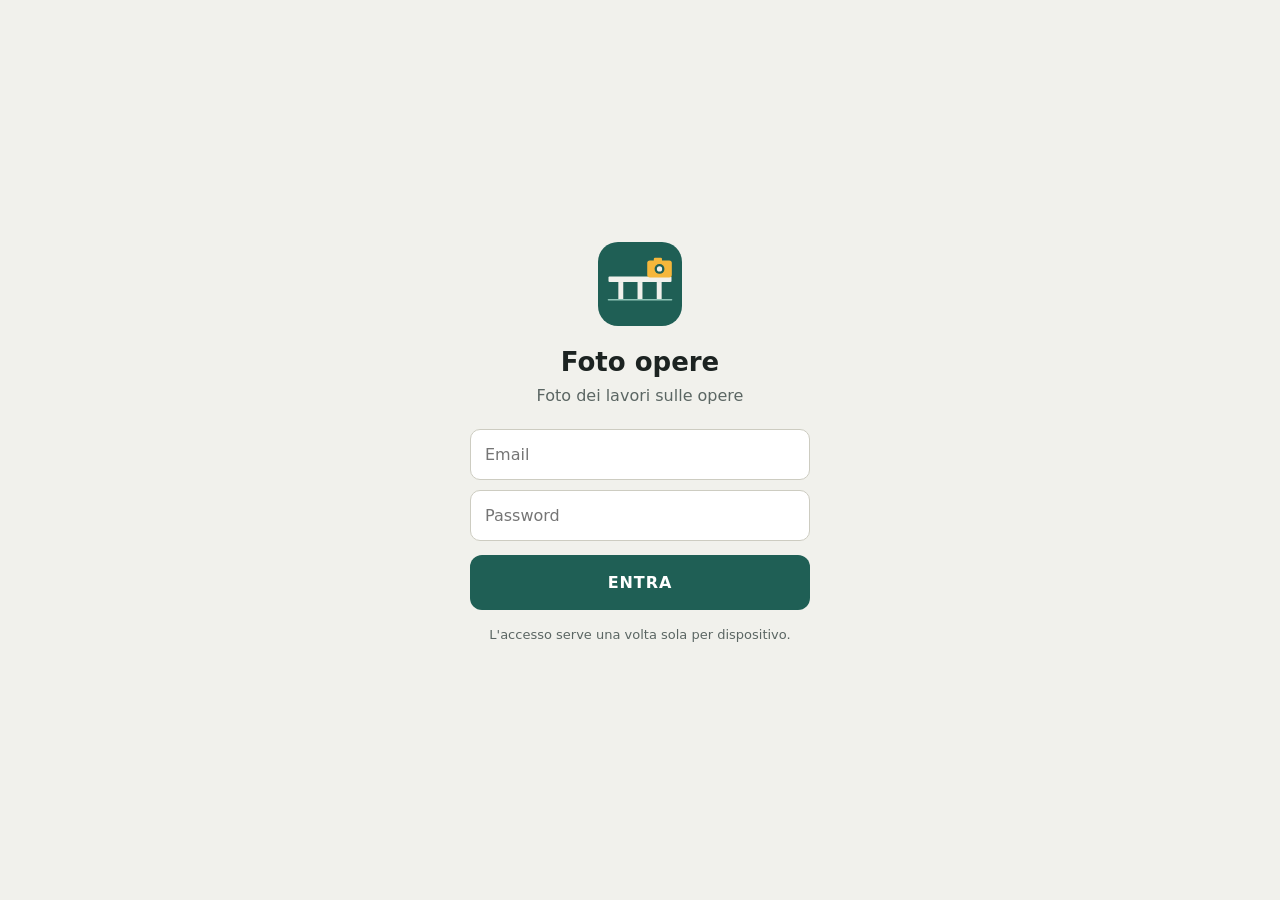
<file: index.html>
<!doctype html>
<html lang="it">
<head>
<meta charset="utf-8">
<meta name="viewport" content="width=device-width,initial-scale=1,viewport-fit=cover,user-scalable=no">
<meta name="theme-color" content="#1F5F55">
<meta name="apple-mobile-web-app-capable" content="yes">
<meta name="apple-mobile-web-app-status-bar-style" content="black-translucent">
<title>Foto opere</title>
<link rel="manifest" href="manifest.json">
<link rel="stylesheet" href="stile.css">
</head>
<body>

<!-- ------------------------------------------------------------ accesso -->
<section class="schermata attiva" id="s-accesso">
  <div class="accesso">
    <img src="icona.svg" alt="" class="marchio">
    <h1>Foto opere</h1>
    <p class="occhiello">Foto dei lavori sulle opere</p>
    <form id="modulo-accesso" onsubmit="return false">
      <input type="email" id="email" placeholder="Email" autocomplete="username" required>
      <input type="password" id="password" placeholder="Password" autocomplete="current-password" required>
      <button type="submit" class="salva" id="b-entra">ENTRA</button>
      <p class="errore-accesso" id="errore-accesso" hidden></p>
    </form>
    <p class="nota-accesso">L'accesso serve una volta sola per dispositivo.</p>
  </div>
</section>

<!-- ------------------------------------------------------------- scatto -->
<section class="schermata" id="s-scatto">
  <div class="posizione cercando" id="posizione">
    <span class="dove" id="dove">Cerco la posizione…</span>
    <span class="opera" id="opera-vicina"></span>
    <span class="segnale" id="segnale">GPS in attesa</span>
    <div class="scelte">
      <button type="button" class="scelta" id="b-cambia-ponte">Cambia opera</button>
      <button type="button" class="scelta" id="b-torna-auto" hidden>Torna al più vicino</button>
    </div>
  </div>

  <div class="tipi" id="tipi" role="radiogroup" aria-label="Cosa stai fotografando">
    <button type="button" class="tipo" data-tipo="giunti" role="radio">Giunti</button>
    <button type="button" class="tipo" data-tipo="pavimentazioni" role="radio">Pavimentazioni</button>
    <button type="button" class="tipo" data-tipo="strutture" role="radio">Strutture</button>
    <button type="button" class="tipo" data-tipo="altro" role="radio">Altro</button>
  </div>

  <div class="centro">
    <p class="suggerimento" id="suggerimento">Scegli cosa stai fotografando,<br>poi un tocco per ogni foto.</p>
    <button class="scatta" id="b-scatta" type="button">
      <svg viewBox="0 0 24 24" fill="none" stroke="currentColor" stroke-width="1.7">
        <path d="M4 8h3l1.5-2h7L17 8h3a1 1 0 0 1 1 1v9a1 1 0 0 1-1 1H4a1 1 0 0 1-1-1V9a1 1 0 0 1 1-1z"/>
        <circle cx="12" cy="13.5" r="3.4"/>
      </svg>
      SCATTA FOTO
    </button>
  </div>

  <div class="coda">
    <div class="coda-testa">
      <span id="coda-testo">Tutto sincronizzato</span>
      <button type="button" class="invia-ora" id="b-sincronizza" hidden>Invia ora</button>
    </div>
    <div id="recenti"></div>
    <div class="piede">
      <span id="versione"></span>
      <button type="button" class="esci" id="b-esci">Esci</button>
    </div>
  </div>
</section>

<!-- ----------------------------------------------------- scelta dell'opera -->
<section class="schermata" id="s-scelta">
  <header class="testata-scelta">
    <button type="button" class="indietro" id="b-scelta-chiudi" aria-label="Chiudi">&times;</button>
    <input type="search" id="cerca-ponte" placeholder="Cerca un'opera: nome, strada, comune, km…" autocomplete="off">
  </header>
  <div class="elenco" id="elenco-ponti"></div>
</section>

<!-- ------------------------------------------------------ una foto, dopo -->
<section class="schermata" id="s-foto">
  <header class="testata-scelta">
    <button type="button" class="indietro" id="b-foto-chiudi" aria-label="Chiudi">&times;</button>
    <strong id="foto-titolo">Foto</strong>
  </header>
  <div class="corpo" id="foto-corpo">
    <img id="foto-img" alt="">
    <button type="button" class="riga-scelta" id="b-foto-ponte"></button>
    <div class="tipi" id="foto-tipi">
      <button type="button" class="tipo" data-tipo="giunti">Giunti</button>
      <button type="button" class="tipo" data-tipo="pavimentazioni">Pavimentazioni</button>
      <button type="button" class="tipo" data-tipo="strutture">Strutture</button>
      <button type="button" class="tipo" data-tipo="altro">Altro</button>
    </div>
    <textarea id="foto-nota" placeholder="Nota (facoltativa)" rows="3"></textarea>
    <p class="dettaglio" id="foto-dettaglio"></p>
    <button type="button" class="salva" id="b-foto-salva">SALVA</button>
    <button type="button" class="elimina" id="b-foto-elimina">Elimina la foto</button>
  </div>
</section>

<div class="avviso" id="avviso" role="status"></div>
<input type="file" id="file-foto" accept="image/*" capture="environment" hidden>

<script type="module" src="js/app.js"></script>
</body>
</html>
</file>
<file: stile.css>
/* Ponti — foto. App per il telefono: bersagli grandi, contrasto alto, un tocco per foto. */

:root {
  --sfondo: #F1F1EC;
  --carta: #FFFFFF;
  --inchiostro: #1C2321;
  --tenue: #5B6663;
  --linea: #CDCCC1;
  --accento: #1F5F55;
  --accento-chiaro: #E1EEEA;
  --giunti: #B45309;
  --pavimentazioni: #475569;
  --strutture: #6D28D9;
  --altro: #BE185D;
  --nessuna: #9AA3A0;
  --sicuro: #2E7D4E;
  --allarme: #B3392C;
}
* { box-sizing: border-box; -webkit-tap-highlight-color: transparent; }
html, body {
  margin: 0; height: 100%; background: var(--sfondo); color: var(--inchiostro);
  font: 16px/1.45 -apple-system, BlinkMacSystemFont, "Segoe UI", system-ui, sans-serif;
  overscroll-behavior: none;
}
body { display: flex; flex-direction: column; }
button { font: inherit; color: inherit; }

.schermata { display: none; flex-direction: column; flex: 1; min-height: 0; }
.schermata.attiva { display: flex; }
#s-scatto.attiva { overflow-y: auto; -webkit-overflow-scrolling: touch; }
#s-scatto > * { flex: none; }

/* ------------------------------------------------------------- accesso */
.accesso { margin: auto; width: min(340px, 88vw); text-align: center; padding: 24px 0; }
.marchio { width: 84px; height: 84px; border-radius: 20px; }
.accesso h1 { margin: 12px 0 0; font-size: 26px; }
.occhiello { margin: 2px 0 22px; color: var(--tenue); }
.accesso input {
  width: 100%; font: inherit; padding: 13px 14px; margin-bottom: 10px;
  border: 1px solid var(--linea); border-radius: 10px; background: var(--carta);
}
.errore-accesso { color: var(--allarme); font-size: 14px; }
.nota-accesso { color: var(--tenue); font-size: 13px; margin-top: 16px; }

/* ------------------------------------------------- il ponte in cui sei */
.posizione {
  background: var(--accento); color: #fff;
  padding: 10px 16px; padding-top: calc(10px + env(safe-area-inset-top));
  display: flex; flex-direction: column; gap: 2px;
}
.posizione .dove { font-size: 23px; font-weight: 600; line-height: 1.2; }
.posizione .opera { font-size: 16px; opacity: .95; }
.posizione .segnale { font-size: 12.5px; text-transform: uppercase; letter-spacing: .06em; opacity: .85; }
.posizione.cercando { background: #5C6560; }
.posizione.lontano { background: #46504C; }
.posizione.lontano .dove { font-size: 19px; opacity: .95; }
.posizione.scelto { background: #17493F; }
.scelte { display: flex; gap: 8px; margin-top: 8px; flex-wrap: wrap; }
.scelta {
  font-size: 14px; padding: 8px 14px; border-radius: 9px; color: #fff;
  background: rgba(255,255,255,.14); border: 1px solid rgba(255,255,255,.3);
}

/* ------------------------------------------------- cosa stai fotografando */
.tipi { display: grid; grid-template-columns: 1fr 1fr; gap: 8px; padding: 12px 16px 0; }
.tipo {
  flex: 1; min-width: 0; padding: 13px 4px; border-radius: 12px; font-weight: 700; font-size: 15px;
  background: var(--carta); border: 2px solid var(--linea); color: var(--inchiostro);
}
.tipo[data-tipo="giunti"].attivo { background: var(--giunti); border-color: var(--giunti); color: #fff; }
.tipo[data-tipo="pavimentazioni"].attivo { background: var(--pavimentazioni); border-color: var(--pavimentazioni); color: #fff; }
.tipo[data-tipo="strutture"].attivo { background: var(--strutture); border-color: var(--strutture); color: #fff; }
.tipo[data-tipo="altro"].attivo { background: var(--altro); border-color: var(--altro); color: #fff; }
.tipi.da-scegliere .tipo { animation: pulsa .5s 2; border-color: var(--allarme); }
@keyframes pulsa { 50% { transform: scale(1.05); } }

/* ------------------------------------------------------------- scatto */
.centro { display: flex; flex-direction: column; align-items: center; padding: 18px 16px 12px; }
.suggerimento { color: var(--tenue); text-align: center; margin: 0 0 14px; font-size: 14px; }
.scatta {
  width: 220px; height: 220px; border-radius: 50%; border: 8px solid rgba(255,255,255,.35);
  background: radial-gradient(circle at 35% 30%, #2E7E71, #174A41); color: #fff;
  display: flex; flex-direction: column; align-items: center; justify-content: center; gap: 8px;
  font-weight: 700; letter-spacing: .08em; font-size: 17px;
  box-shadow: 0 8px 22px rgba(0,0,0,.22);
}
.scatta svg { width: 54px; height: 54px; }
.scatta:active { transform: scale(.97); }

/* ------------------------------------------------------------- la coda */
.coda { border-top: 1px solid var(--linea); background: var(--carta); padding: 12px 16px calc(14px + env(safe-area-inset-bottom)); }
.coda-testa { display: flex; align-items: center; gap: 10px; justify-content: space-between; color: var(--tenue); }
.coda-testa small { display: block; color: var(--allarme); }
.invia-ora { border: 1.5px solid var(--linea); border-radius: 18px; padding: 8px 14px; background: var(--sfondo); }
.giorno { margin: 14px 0 4px; font-size: 12px; letter-spacing: .08em; text-transform: uppercase; color: var(--tenue); }
.recente {
  display: flex; align-items: center; gap: 12px; width: 100%; text-align: left;
  padding: 8px 0; background: none; border: none; border-bottom: 1px solid var(--linea);
}
.recente img { width: 52px; height: 52px; border-radius: 8px; object-fit: cover; background: #ddd; flex: none; }
.recente .testo { flex: 1; min-width: 0; }
.recente b { display: block; font-weight: 600; white-space: nowrap; overflow: hidden; text-overflow: ellipsis; }
.recente small { color: var(--tenue); }
.recente .stato { font-size: 13px; color: var(--sicuro); flex: none; }
.recente .stato.attesa { color: var(--tenue); }
.recente .stato.bloccata { color: var(--allarme); }
.pallino { display: inline-block; width: 9px; height: 9px; border-radius: 50%; margin-right: 5px; background: var(--nessuna); }
.pallino.giunti { background: var(--giunti); } .pallino.pavimentazioni { background: var(--pavimentazioni); }
.pallino.strutture { background: var(--strutture); } .pallino.altro { background: var(--altro); }
.piede { display: flex; justify-content: space-between; margin-top: 14px; font-size: 12px; color: var(--tenue); }
.esci { background: none; border: none; text-decoration: underline; color: var(--tenue); }

/* ------------------------------------------------- scelta del ponte e foto */
.testata-scelta {
  display: flex; align-items: center; gap: 10px; padding: 10px 12px;
  padding-top: calc(10px + env(safe-area-inset-top));
  background: var(--accento); color: #fff;
}
.indietro { background: none; border: none; color: #fff; font-size: 34px; line-height: 1; padding: 0 8px; }
#cerca-ponte { flex: 1; font: inherit; padding: 10px 12px; border-radius: 10px; border: none; min-width: 0; }
.elenco { flex: 1; overflow-y: auto; -webkit-overflow-scrolling: touch; }
.voce {
  display: block; width: 100%; text-align: left; background: var(--carta); border: none;
  border-bottom: 1px solid var(--linea); padding: 13px 16px;
}
.voce b { display: block; font-weight: 600; }
.voce small { color: var(--tenue); }
.voce.corrente { background: var(--accento-chiaro); }

#foto-corpo { flex: 1; overflow-y: auto; padding: 0 0 24px; }
#foto-img { width: 100%; max-height: 40vh; object-fit: contain; background: #222; display: block; }
.riga-scelta {
  display: block; width: calc(100% - 32px); margin: 12px 16px 0; text-align: left; padding: 12px 14px;
  border-radius: 12px; border: 1.5px solid var(--linea); background: var(--carta);
}
.riga-scelta small { display: block; color: var(--tenue); }
.riga-scelta.manca { border-color: var(--allarme); }
#foto-nota {
  display: block; width: calc(100% - 32px); margin: 12px 16px 0; font: inherit; padding: 10px 12px;
  border: 1px solid var(--linea); border-radius: 10px;
}
.dettaglio { margin: 10px 16px 0; font-size: 12.5px; color: var(--tenue); }
.salva {
  display: block; width: calc(100% - 32px); margin: 14px 16px 0; padding: 16px; border: none; border-radius: 12px;
  background: var(--accento); color: #fff; font-weight: 700; letter-spacing: .06em;
}
.accesso .salva { width: 100%; margin: 4px 0 0; }
.elimina { display: block; margin: 16px auto 0; background: none; border: none; color: var(--allarme); text-decoration: underline; }

.avviso {
  position: fixed; left: 16px; right: 16px; bottom: calc(18px + env(safe-area-inset-bottom)); z-index: 50;
  background: #263330; color: #fff; padding: 14px 16px; border-radius: 12px; font-size: 15px;
  opacity: 0; transform: translateY(12px); transition: .2s; pointer-events: none;
}
.avviso.visibile { opacity: 1; transform: none; }
.avviso.buono { background: var(--sicuro); }
.avviso.male { background: var(--allarme); }
</file>
